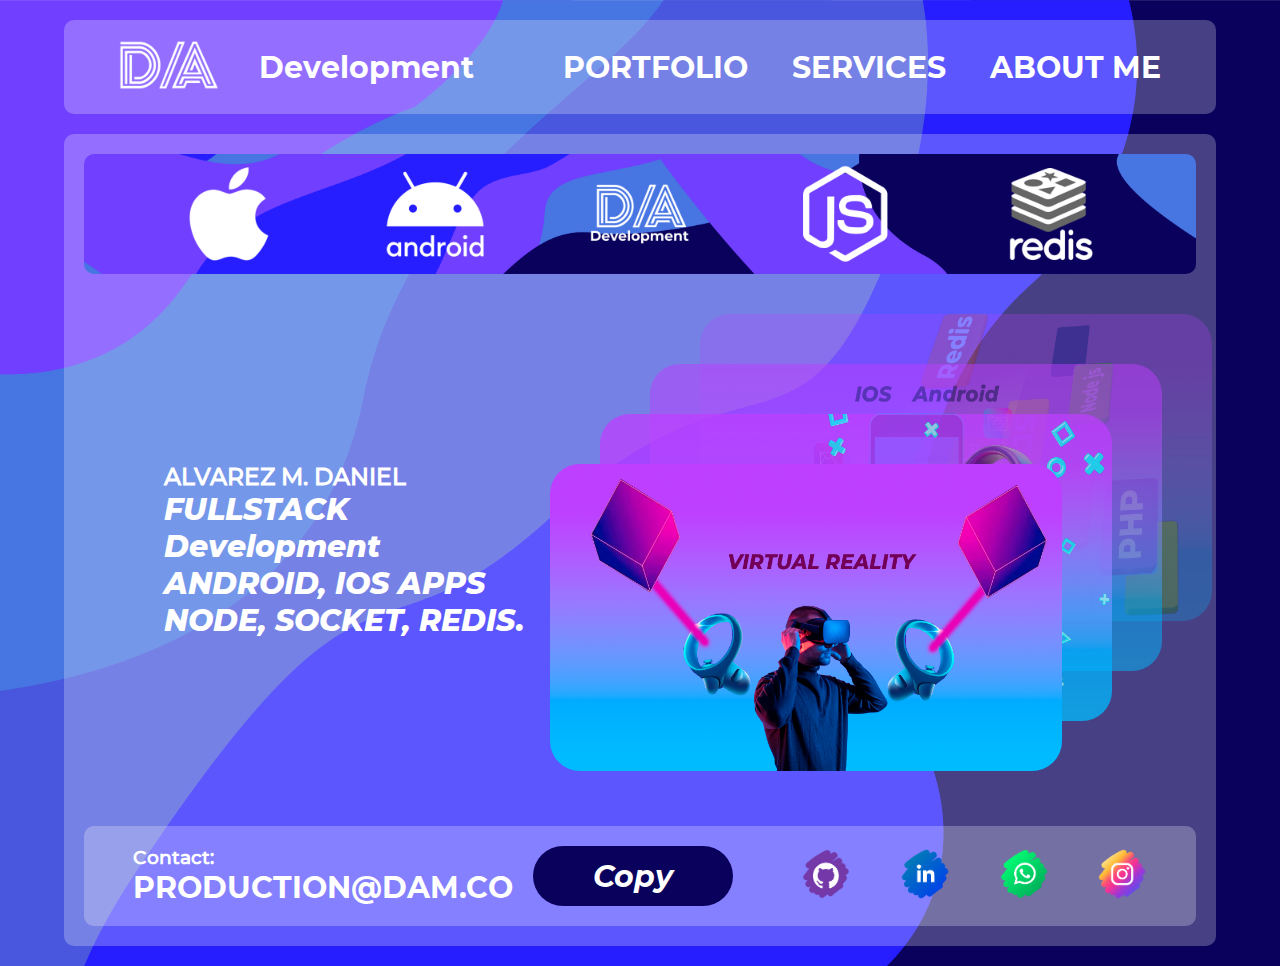
<file: index.html>
<!DOCTYPE html>
<html>
<head>
	<meta charset="utf-8">
	<meta name="viewport" content="width=device-width, initial-scale=1">
	<title>D/A Development</title>
	<link rel="stylesheet" type="text/css" href="css/index.css">
</head>
<body>
<div id= "contenedor"> 
	<header>
		<div id="logo">
			<a href="http://localhost:80/PortfolioPage/index.html"><img src="images/Logo.png"></a>
			<h4>Development</h4>
		</div>
		<nav>
			<a href="http://localhost:80/PortfolioPage/files/portfolio.html">PORTFOLIO</a>
			<a href="http://localhost:80/PortfolioPage/files/services.html">SERVICES</a>
			<a href="http://localhost:80/PortfolioPage/files/about_me.html">ABOUT ME</a>
		</nav>
	</header>
	<main>
		<div id="banner">
			<img src="images/IosLogo.png" alt="">
			<img src="images/AndroidLogo.png" alt="">
			<img src="images/LogoBanner.png" alt="">
			<img src="images/NodeLogo.png" alt="">
			<img src="images/RedisLogo.png" alt="">
		</div>

		<div id="middle" style="display: flex;">
			<section>
				<h3>ALVAREZ M. DANIEL</h3>
				<h2>FULLSTACK Development <br> ANDROID, IOS APPS <br> NODE, SOCKET, REDIS.</h2>
			</section>
	
			<aside>
				<div id="galeria">
					<div>
						<img class="img1" src="images/PortfolioIMG1.png" alt="">
						<img class="img2" src="images/PortfolioIMG2.png" alt="">
						<img class="img3" src="images/PortfolioIMG3.png" alt="">
						<img class="img4" src="images/PortfolioIMG4.png" alt="">
					</div>
				</div>
			</aside>
		</div>

		<footer>
			<div>
				<div id="contact">
					<h3>Contact:</h3>
					<h4>PRODUCTION@DAM.CO</h4>
				</div>
				<button onclick="copyEmail()">Copy</button>
			</div>
			<a target="_blank" href="https://github.com/danielalvarezm527"><img src="images/GitHubLogo.png" alt=""></a>
			<a target="_blank" href="https://www.linkedin.com/in/daniel-alvarez-moncada-5827b1162/"><img src="images/LinkedinLogo.png" alt=""></a>
			<a target="_blank" href="https://wa.me/+573022920851"><img src="images/WhatsAppLogo.png" alt=""></a>
			<a target="_blank" href="https://www.instagram.com/d.alvarez03/"><img src="images/InstagramLogo.png" alt=""></a>
		</footer>
	</main>
	<script>
		function copyEmail() {
			navigator.clipboard.writeText("PRODUCTION@DAM.CO");
		}
	</script>
</body>
</html>
</file>
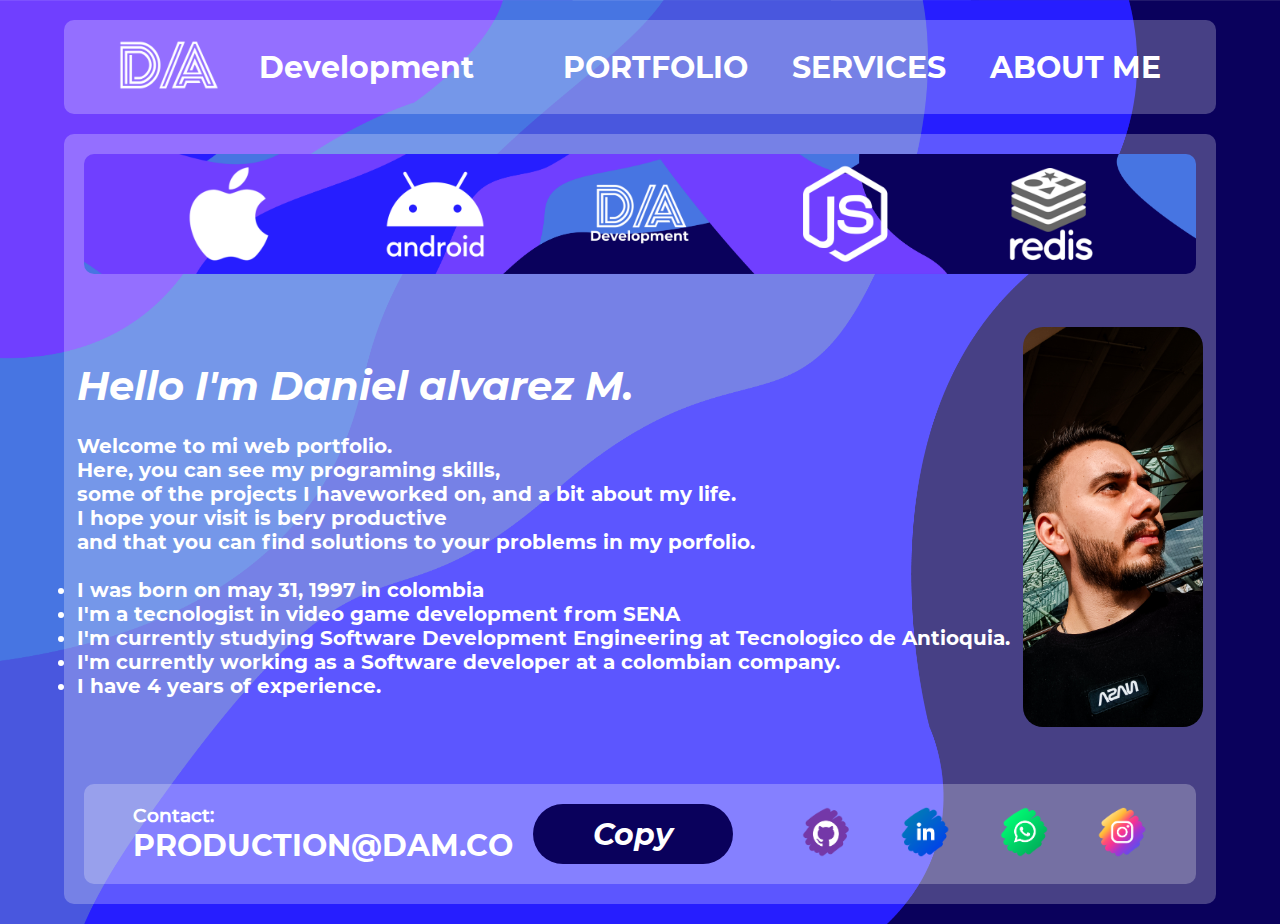
<file: files/about_me.html>
<!DOCTYPE html>
<html>
<head>
	<meta charset="utf-8">
	<meta name="viewport" content="width=device-width, initial-scale=1">
	<title>D/A Development</title>
	<link rel="stylesheet" type="text/css" href="../css/about_me.css">
</head>
<body>
<div id= "contenedor"> 
	<header>
		<div id="logo">
			<a href="http://localhost:80/PortfolioPage/index.html"><img src="../images/Logo.png"></a>
			<h4>Development</h4>
		</div>
		<nav>
			<a href="http://localhost:80/PortfolioPage/files/portfolio.html">PORTFOLIO</a>
			<a href="http://localhost:80/PortfolioPage/files/services.html">SERVICES</a>
			<a href="http://localhost:80/PortfolioPage/files/about_me.html">ABOUT ME</a>
		</nav>
	</header>
	<main>
		<div id="banner">
			<img src="../images/IosLogo.png" alt="">
			<img src="../images/AndroidLogo.png" alt="">
			<img src="../images/LogoBanner.png" alt="">
			<img src="../images/NodeLogo.png" alt="">
			<img src="../images/RedisLogo.png" alt="">
		</div>

		<aside>
			<div>
				<h3>Hello I'm Daniel alvarez M.</h3>
				<p>
					<br>Welcome to mi web portfolio.<br> 
					Here, you can see my programing skills,<br> some of the projects I haveworked on, and a bit about my life.<br>
					I hope your visit is bery productive<br> and that you can find solutions to your problems in my porfolio.<br>
					<br>
				</p>
				<ul>
					<li>I was born on may 31, 1997 in colombia</li>
					<li>I'm a tecnologist in video game development from SENA</li>
					<li>I'm currently studying Software Development Engineering at Tecnologico de Antioquia.</li>
					<li>I'm currently working as a Software developer at a colombian company.</li>
					<li>I have 4 years of experience.</li>
				</ul>
			</div>
			<div>
				<img src="../images/me.jpg" alt="">
			</div>
		</aside>

		<footer>
			<div>
				<div id="contact">
					<h3>Contact:</h3>
					<h4>PRODUCTION@DAM.CO</h4>
				</div>
				<button onclick="copyEmail()">Copy</button>
			</div>
			<a target="_blank" href="https://github.com/danielalvarezm527"><img src="../images/GitHubLogo.png" alt=""></a>
			<a target="_blank" href="https://www.linkedin.com/in/daniel-alvarez-moncada-5827b1162/"><img src="../images/LinkedinLogo.png" alt=""></a>
			<a target="_blank" href="https://wa.me/+573022920851"><img src="../images/WhatsAppLogo.png" alt=""></a>
			<a target="_blank" href="https://www.instagram.com/d.alvarez03/"><img src="../images/InstagramLogo.png" alt=""></a>
		</footer>
	</main>

	<script>
		function copyEmail() {
			navigator.clipboard.writeText("PRODUCTION@DAM.CO");
		}
	</script>
</body>
</html>
</file>
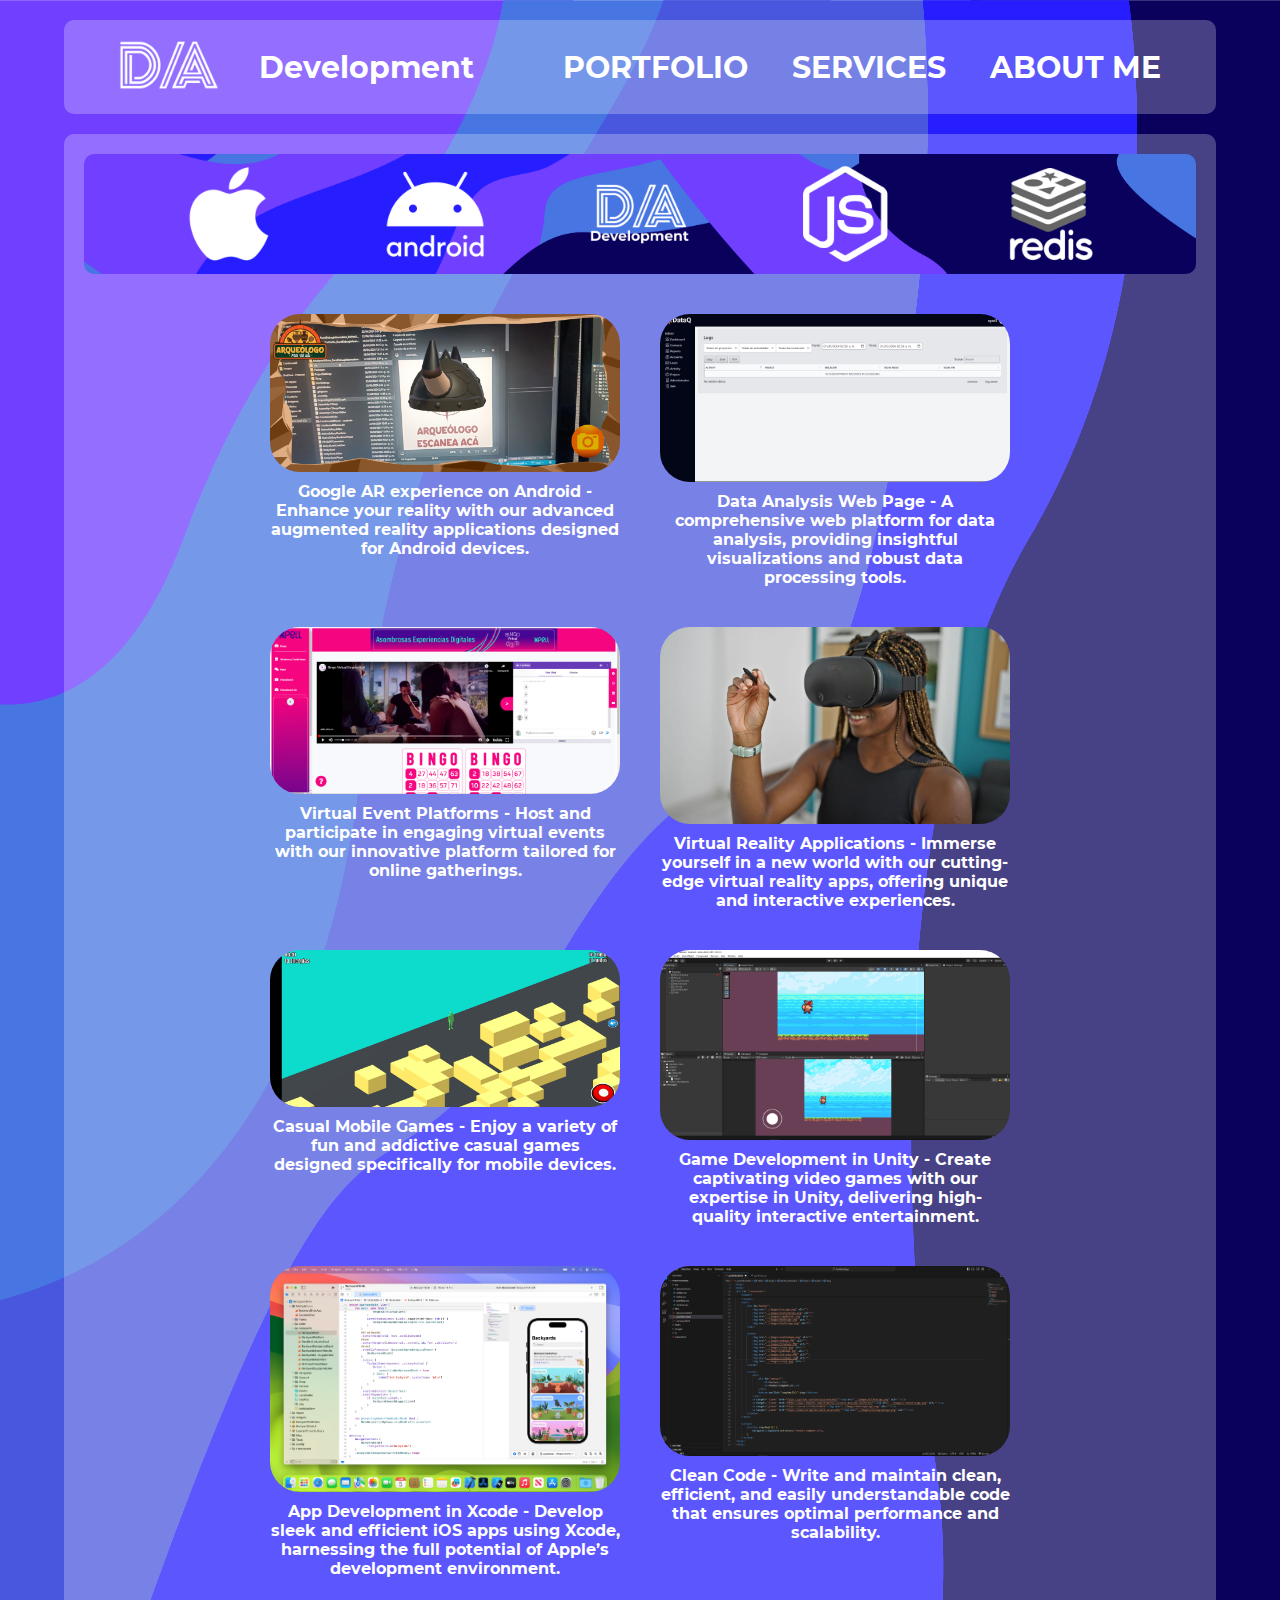
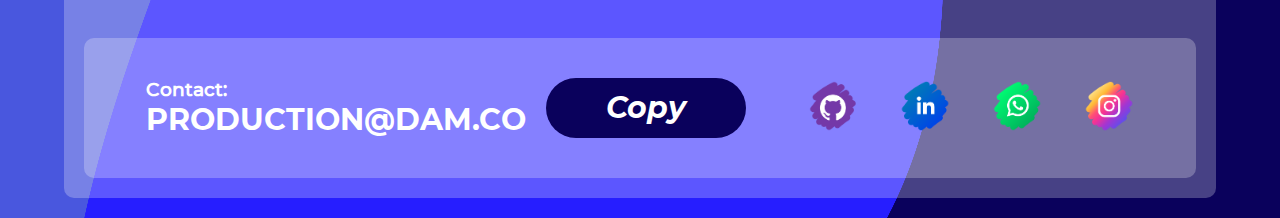
<file: files/portfolio.html>
<!DOCTYPE html>
<html>
<head>
	<meta charset="utf-8">
	<meta name="viewport" content="width=device-width, initial-scale=1">
	<title>D/A Development</title>
	<link rel="stylesheet" type="text/css" href="../css/portfolio.css">
</head>
<body>
<div id= "contenedor"> 
	<header>
		<div id="logo">
			<a href="http://localhost:80/PortfolioPage/index.html"><img src="../images/Logo.png"></a>
			<h4>Development</h4>
		</div>
		<nav>
			<a href="http://localhost:80/PortfolioPage/files/portfolio.html">PORTFOLIO</a>
			<a href="http://localhost:80/PortfolioPage/files/services.html">SERVICES</a>
			<a href="http://localhost:80/PortfolioPage/files/about_me.html">ABOUT ME</a>
		</nav>
	</header>
	<main>
		<div id="banner">
			<img src="../images/IosLogo.png" alt="">
			<img src="../images/AndroidLogo.png" alt="">
			<img src="../images/LogoBanner.png" alt="">
			<img src="../images/NodeLogo.png" alt="">
			<img src="../images/RedisLogo.png" alt="">
		</div>

		<aside>
			<div>
				<img src="../images/androidapp.png" alt="Google AR experience on Android">
				<p>Google AR experience on Android - Enhance your reality with our advanced augmented reality applications designed for Android devices.</p>
			</div>
			<div>
				<img src="../images/webapp.PNG" alt="Web page for data analysis">
				<p>Data Analysis Web Page - A comprehensive web platform for data analysis, providing insightful visualizations and robust data processing tools.</p>
			</div>
			<div>
				<img src="../images/bingoapp.PNG" alt="Virtual event platforms">
				<p>Virtual Event Platforms - Host and participate in engaging virtual events with our innovative platform tailored for online gatherings.</p>
			</div>
			<div>
				<img src="../images/vrapp.jpg" alt="Virtual reality applications">
				<p>Virtual Reality Applications - Immerse yourself in a new world with our cutting-edge virtual reality apps, offering unique and interactive experiences.</p>
			</div>
			<div>
				<img src="../images/gameapp.jpg" alt="Casual mobile games">
				<p>Casual Mobile Games - Enjoy a variety of fun and addictive casual games designed specifically for mobile devices.</p>
			</div>
			<div>
				<img src="../images/unityapp.PNG" alt="Game development in Unity">
				<p>Game Development in Unity - Create captivating video games with our expertise in Unity, delivering high-quality interactive entertainment.</p>
			</div>
			<div>
				<img src="../images/xcodeapp.jpg" alt="App development in Xcode">
				<p>App Development in Xcode - Develop sleek and efficient iOS apps using Xcode, harnessing the full potential of Apple’s development environment.</p>
			</div>
			<div>
				<img src="../images/code.PNG" alt="Clean code">
				<p>Clean Code - Write and maintain clean, efficient, and easily understandable code that ensures optimal performance and scalability.</p>
			</div>
		</aside>		

		<footer>
			<div>
				<div id="contact">
					<h3>Contact:</h3>
					<h4>PRODUCTION@DAM.CO</h4>
				</div>
				<button onclick="copyEmail()">Copy</button>
			</div>
			<a target="_blank" href="https://github.com/danielalvarezm527"><img src="../images/GitHubLogo.png" alt=""></a>
			<a target="_blank" href="https://www.linkedin.com/in/daniel-alvarez-moncada-5827b1162/"><img src="../images/LinkedinLogo.png" alt=""></a>
			<a target="_blank" href="https://wa.me/+573022920851"><img src="../images/WhatsAppLogo.png" alt=""></a>
			<a target="_blank" href="https://www.instagram.com/d.alvarez03/"><img src="../images/InstagramLogo.png" alt=""></a>
		</footer>
	</main>

	<script>
		function copyEmail() {
			navigator.clipboard.writeText("PRODUCTION@DAM.CO");
		}
	</script>
</body>
</html>
</file>
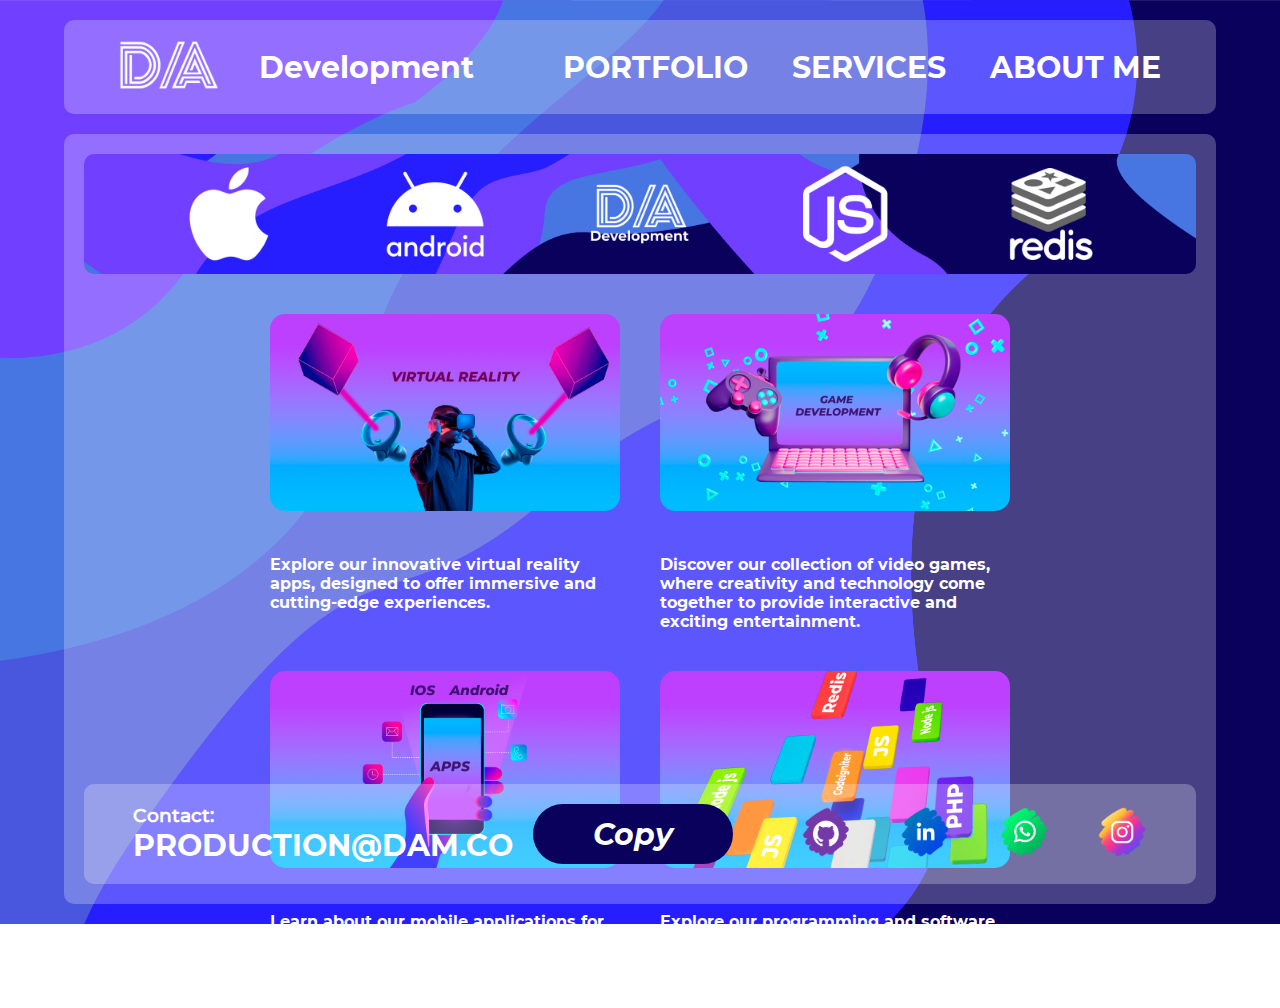
<file: files/services.html>
<!DOCTYPE html>
<html>
<head>
	<meta charset="utf-8">
	<meta name="viewport" content="width=device-width, initial-scale=1">
	<title>D/A Development</title>
	<link rel="stylesheet" type="text/css" href="../css/services.css">
</head>
<body>
<div id= "contenedor"> 
	<header>
		<div id="logo">
			<a href="http://localhost:80/PortfolioPage/index.html"><img src="../images/Logo.png"></a>
			<h4>Development</h4>
		</div>
		<nav>
			<a href="http://localhost:80/PortfolioPage/files/portfolio.html">PORTFOLIO</a>
			<a href="http://localhost:80/PortfolioPage/files/services.html">SERVICES</a>
			<a href="http://localhost:80/PortfolioPage/files/about_me.html">ABOUT ME</a>
		</nav>
	</header>
	<main>
		<div id="banner">
			<img src="../images/IosLogo.png" alt="">
			<img src="../images/AndroidLogo.png" alt="">
			<img src="../images/LogoBanner.png" alt="">
			<img src="../images/NodeLogo.png" alt="">
			<img src="../images/RedisLogo.png" alt="">
		</div>

		<aside>
			<div>
				<img src="../images/PortfolioIMG1.png" alt="">
				<p>Explore our innovative virtual reality apps, designed to offer immersive and cutting-edge experiences.</p>
			</div>
			<div>
				<img src="../images/PortfolioIMG2.png" alt="">
				<p>Discover our collection of video games, where creativity and technology come together to provide interactive and exciting entertainment.</p>
			</div>
			<div>
				<img src="../images/PortfolioIMG3.png" alt="">
				<p>Learn about our mobile applications for Android and iOS, developed to provide practical and accessible solutions right at your fingertips.</p>
			</div>
			<div>
				<img src="../images/PortfolioIMG4.png" alt="">
				<p>Explore our programming and software development, showcasing our technical and artistic approach.</p>
			</div>
		</aside>		

		<footer>
			<div>
				<div id="contact">
					<h3>Contact:</h3>
					<h4>PRODUCTION@DAM.CO</h4>
				</div>
				<button onclick="copyEmail()">Copy</button>
			</div>
			<a target="_blank" href="https://github.com/danielalvarezm527"><img src="../images/GitHubLogo.png" alt=""></a>
			<a target="_blank" href="https://www.linkedin.com/in/daniel-alvarez-moncada-5827b1162/"><img src="../images/LinkedinLogo.png" alt=""></a>
			<a target="_blank" href="https://wa.me/+573022920851"><img src="../images/WhatsAppLogo.png" alt=""></a>
			<a target="_blank" href="https://www.instagram.com/d.alvarez03/"><img src="../images/InstagramLogo.png" alt=""></a>
		</footer>
	</main>

	<script>
		function copyEmail() {
			navigator.clipboard.writeText("PRODUCTION@DAM.CO");
		}
	</script>
</body>
</html>
</file>
<file: css/index.css>
*{
	margin: 0;
	padding: 0;
}
body{
	background-image: url(../images/Background.png);
	background-repeat: no-repeat;
	background-size: 100% 100%;
	height: 100%;
}
#contenedor{
	width: 90%;
	height: 100%;
	margin: auto;
}
header{
	height: 30%;
	width: 100%;
	background-image: url(../images/BackgroundWhite25.png);
	display: flex;
	justify-content: space-around;
	align-items: center;
	margin-top: 20px;
	margin-bottom: 20px;
	border-radius: 10px;
}
img{
	max-width: 100%;
}
#logo {
	display: flex;
	justify-content: space-between;
	align-items: center;
}
#logo img{
	width: 100px;
	height: 50px;
	margin: 20px;
}
#logo h4{
	font-family: Montserrat-Bold;
	color: white;
	font-size: 30px;
	margin-left: 20px;
}
nav a{
	font-family: Montserrat-Bold;
	color: white;
	font-size: 30px;
	text-decoration: none;
	padding: 20px;
}
nav a:hover{
	font-size: 35px;
}
main{
	background-image: url(../images/BackgroundWhite25.png);
	display: flex;
	flex-direction: column;
	margin-bottom: 20px;
	border-radius: 10px;
}
#banner{
	background-image: url(../images/BackgroundBanner.png);
	background-repeat: no-repeat;
	background-size: 100% 100%;
	margin: 20px;
	display: flex;
	align-items: center;
	justify-content: space-evenly;
	border-radius: 10px;
}
#banner img{
	width: 100px;
	height: 100px;
	margin: 10px;
}
section{
	color: white;
	width: 40%;
}
aside{
	width: 60%;
}
#galeria{
	display: flex;
	flex-wrap: wrap;
	justify-content: center;
}
#galeria img{
	position:absolute;
	width: 80%;
	height: 60%;
	border-radius: 30px;
}
#galeria div{
	position: relative; 
	width: 640px; 
	height: 512px;
}
#galeria img:hover{
	opacity: 100%;
	z-index: 20;
}
section{
	display: flex;
	flex-direction: column;
	justify-content: center;
	font-size: 20px;
}
section h2{
	font-family: Montserrat-ExtraBoldItalic;
	margin-left: 100px;
}
section h3{
	font-family: Montserrat-Medium;
	margin-left: 100px;
}
.img1{
	top: 170px;
    left: 0px;
	z-index: 10;
}
.img2{
	top: 120px;
    left: 50px;
	z-index: 9;
	opacity: 75%;
}
.img3{
	top: 70px;
    left: 100px;
	z-index: 8;
	opacity: 50%;
}
.img4{
	top: 20px;
    left: 150px;
	z-index: 7;
	opacity: 25%;
}
footer{
	background-image: url(../images/BackgroundWhite25.png);
	margin: 20px;
	display: flex;
	align-items: center;
	justify-content: space-evenly;
	border-radius: 10px;
}
footer div{
	display: flex;
    flex-direction: row;
    align-items: center;
}
footer h4{
	font-family: Montserrat-Bold;
	color: white;
	font-size: 30px;
}
footer button{
	font-family: Montserrat-BoldItalic;
	background-color: #0a015c;
	color: white;
	font-size: 30px;
	margin: 20px;
	border-radius: 60px;
	border-color: transparent;
	width: 200px;
	height: 60px;
}
footer button:hover{
	background-color: white;
	color: #0a015c;
}
footer img{
	width: 50px;
	height: 50px;
}
footer img:hover{
	width: 60px;
	height: 60px;
}
#contact{
	display: flex;
	flex-direction: column;
	align-items: flex-start;
}
#contact h3{
	font-family: Montserrat-Medium;
	color: white;
}
@font-face{
	font-family: Montserrat-Bold;
	src: url(../fonts/Montserrat-Bold.ttf)
}
@font-face{
	font-family: Montserrat-ExtraBoldItalic;
	src: url(../fonts/Montserrat-ExtraBoldItalic.ttf)
}
@font-face{
	font-family: Montserrat-Medium;
	src: url(../fonts/Montserrat-Medium.ttf)
}
@font-face{
	font-family: Montserrat-BoldItalic;
	src: url(../fonts/Montserrat-BoldItalic.ttf)
}
</file>
<file: css/about_me.css>
*{
	margin: 0;
	padding: 0;
}
body{
	background-image: url(../images/Background.png);
	background-repeat: no-repeat;
	background-size: 100% 100%;
	height: 100%;
}
#contenedor{
	width: 90%;
	height: 100%;
	margin: auto;
}
header{
	height: 30%;
	width: 100%;
	background-image: url(../images/BackgroundWhite25.png);
	display: flex;
	justify-content: space-around;
	align-items: center;
	margin-top: 20px;
	margin-bottom: 20px;
	border-radius: 10px;
}
img{
	max-width: 100%;
}
#logo {
	display: flex;
	justify-content: space-between;
	align-items: center;
}
#logo img{
	width: 100px;
	height: 50px;
	margin: 20px;
}
#logo h4{
	font-family: Montserrat-Bold;
	color: white;
	font-size: 30px;
	margin-left: 20px;
}
nav a{
	font-family: Montserrat-Bold;
	color: white;
	font-size: 30px;
	text-decoration: none;
	padding: 20px;
}
nav a:hover{
	font-size: 35px;
}
main{
	background-image: url(../images/BackgroundWhite25.png);
	display: flex;
	flex-direction: column;
	margin-bottom: 20px;
	border-radius: 10px;
}
#banner{
	background-image: url(../images/BackgroundBanner.png);
	background-repeat: no-repeat;
	background-size: 100% 100%;
	margin: 20px;
	display: flex;
	align-items: center;
	justify-content: space-evenly;
	border-radius: 10px;
	height: 30%;
}
#banner img{
	width: 100px;
	height: 100px;
	margin: 10px;
}
section{
	color: white;
	width: 40%;
}
aside{
	display: flex;
	flex-direction: row;
    justify-content: space-evenly;
	align-items: center;
	width: 100%;
	height: 470px;
	font-family: Montserrat-Bold;
	color: white;
}
aside h3{
	font-size: 40px;
	font-family: Montserrat-BoldItalic;
}
aside p,ul{
	font-size: 20px;
}
aside img{
	height: 400px;
	border-radius: 20px;
}
footer{
	background-image: url(../images/BackgroundWhite25.png);
	margin: 20px;
	display: flex;
	align-items: center;
	justify-content: space-evenly;
	border-radius: 10px;
	height: 20%;
}
footer div{
	display: flex;
    flex-direction: row;
    align-items: center;
}
footer h4{
	font-family: Montserrat-Bold;
	color: white;
	font-size: 30px;
}
footer button{
	font-family: Montserrat-BoldItalic;
	background-color: #0a015c;
	color: white;
	font-size: 30px;
	margin: 20px;
	border-radius: 60px;
	border-color: transparent;
	width: 200px;
	height: 60px;
}
footer button:hover{
	background-color: white;
	color: #0a015c;
}
footer img{
	width: 50px;
	height: 50px;
}
footer img:hover{
	width: 60px;
	height: 60px;
}
#contact{
	display: flex;
	flex-direction: column;
	align-items: flex-start;
}
#contact h3{
	font-family: Montserrat-Medium;
	color: white;
}
@font-face{
	font-family: Montserrat-Bold;
	src: url(../fonts/Montserrat-Bold.ttf)
}
@font-face{
	font-family: Montserrat-ExtraBoldItalic;
	src: url(../fonts/Montserrat-ExtraBoldItalic.ttf)
}
@font-face{
	font-family: Montserrat-Medium;
	src: url(../fonts/Montserrat-Medium.ttf)
}
@font-face{
	font-family: Montserrat-BoldItalic;
	src: url(../fonts/Montserrat-BoldItalic.ttf)
}
</file>
<file: css/portfolio.css>
* {
	margin: 0;
	padding: 0;
	box-sizing: border-box;
}

body {
	background-image: url(../images/Background.png);
	background-repeat: no-repeat;
	background-size: 100% 100%;
	min-height: 100vh;
	display: flex;
	flex-direction: column;
}

#contenedor {
	width: 90%;
	margin: auto;
	flex-grow: 1;
	display: flex;
	flex-direction: column;
}

header {
	height: 30%;
	width: 100%;
	background-image: url(../images/BackgroundWhite25.png);
	display: flex;
	justify-content: space-around;
	align-items: center;
	margin-top: 20px;
	margin-bottom: 20px;
	border-radius: 10px;
}

img {
	max-width: 100%;
}

#logo {
	display: flex;
	justify-content: space-between;
	align-items: center;
}

#logo img {
	width: 100px;
	height: 50px;
	margin: 20px;
}

#logo h4 {
	font-family: Montserrat-Bold;
	color: white;
	font-size: 30px;
	margin-left: 20px;
}

nav a {
	font-family: Montserrat-Bold;
	color: white;
	font-size: 30px;
	text-decoration: none;
	padding: 20px;
}

nav a:hover {
	font-size: 35px;
}

main {
	background-image: url(../images/BackgroundWhite25.png);
	display: flex;
	flex-direction: column;
	margin-bottom: 20px;
	border-radius: 10px;
	flex-grow: 1;
}

#banner {
	background-image: url(../images/BackgroundBanner.png);
	background-repeat: no-repeat;
	background-size: 100% 100%;
	margin: 20px;
	display: flex;
	align-items: center;
	justify-content: space-evenly;
	border-radius: 10px;
	height: 30%;
}

#banner img {
	width: 100px;
	height: 100px;
	margin: 10px;
}

section {
	color: white;
	width: 40%;
}

aside {
	display: flex;
	flex-wrap: wrap;
	justify-content: center;
	width: 100%;
	font-family: Montserrat-Bold;
	color: white;
	margin-bottom: 20px;
}

aside div {
	display: flex;
	flex-direction: column;
	align-items: center;
	width: 350px;
	margin: 20px;
}

aside img {
	width: 100%;
	height: auto;
	border-radius: 30px;
}

aside p {
	margin-top: 10px;
	text-align: center;
}

footer {
	background-image: url(../images/BackgroundWhite25.png);
	margin: 20px;
	display: flex;
	align-items: center;
	justify-content: space-evenly;
	border-radius: 10px;
	height: auto;
	padding: 20px;
	flex-shrink: 0;
}

footer div {
	display: flex;
    flex-direction: row;
    align-items: center;
}

footer h4 {
	font-family: Montserrat-Bold;
	color: white;
	font-size: 30px;
}

footer button {
	font-family: Montserrat-BoldItalic;
	background-color: #0a015c;
	color: white;
	font-size: 30px;
	margin: 20px;
	border-radius: 60px;
	border-color: transparent;
	width: 200px;
	height: 60px;
}

footer button:hover {
	background-color: white;
	color: #0a015c;
}

footer img {
	width: 50px;
	height: 50px;
}

footer img:hover {
	width: 60px;
	height: 60px;
}

#contact {
	display: flex;
	flex-direction: column;
	align-items: flex-start;
}

#contact h3 {
	font-family: Montserrat-Medium;
	color: white;
}

@font-face {
	font-family: Montserrat-Bold;
	src: url(../fonts/Montserrat-Bold.ttf);
}

@font-face {
	font-family: Montserrat-ExtraBoldItalic;
	src: url(../fonts/Montserrat-ExtraBoldItalic.ttf);
}

@font-face {
	font-family: Montserrat-Medium;
	src: url(../fonts/Montserrat-Medium.ttf);
}

@font-face {
	font-family: Montserrat-BoldItalic;
	src: url(../fonts/Montserrat-BoldItalic.ttf);
}
</file>
<file: css/services.css>
*{
	margin: 0;
	padding: 0;
}
body{
	background-image: url(../images/Background.png);
	background-repeat: no-repeat;
	background-size: 100% 100%;
	height: 100%;
}
#contenedor{
	width: 90%;
	height: 100%;
	margin: auto;
}
header{
	height: 30%;
	width: 100%;
	background-image: url(../images/BackgroundWhite25.png);
	display: flex;
	justify-content: space-around;
	align-items: center;
	margin-top: 20px;
	margin-bottom: 20px;
	border-radius: 10px;
}
img{
	max-width: 100%;
}
#logo {
	display: flex;
	justify-content: space-between;
	align-items: center;
}
#logo img{
	width: 100px;
	height: 50px;
	margin: 20px;
}
#logo h4{
	font-family: Montserrat-Bold;
	color: white;
	font-size: 30px;
	margin-left: 20px;
}
nav a{
	font-family: Montserrat-Bold;
	color: white;
	font-size: 30px;
	text-decoration: none;
	padding: 20px;
}
nav a:hover{
	font-size: 35px;
}
main{
	background-image: url(../images/BackgroundWhite25.png);
	display: flex;
	flex-direction: column;
	margin-bottom: 20px;
	border-radius: 10px;
}
#banner{
	background-image: url(../images/BackgroundBanner.png);
	background-repeat: no-repeat;
	background-size: 100% 100%;
	margin: 20px;
	display: flex;
	align-items: center;
	justify-content: space-evenly;
	border-radius: 10px;
	height: 30%;
}
#banner img{
	width: 100px;
	height: 100px;
	margin: 10px;
}
section{
	color: white;
	width: 40%;
}
aside{
	display: flex;
	flex-wrap: wrap;
	justify-content: center;
	width: 100%;
	height: 470px;
	font-family: Montserrat-Bold;
	color: white;
}
aside img,p{
	margin: 20px;
	max-width: 350px;
	border-radius: 15px;
	height: auto;
}
footer{
	background-image: url(../images/BackgroundWhite25.png);
	margin: 20px;
	display: flex;
	align-items: center;
	justify-content: space-evenly;
	border-radius: 10px;
	height: 20%;
}
footer div{
	display: flex;
    flex-direction: row;
    align-items: center;
}
footer h4{
	font-family: Montserrat-Bold;
	color: white;
	font-size: 30px;
}
footer button{
	font-family: Montserrat-BoldItalic;
	background-color: #0a015c;
	color: white;
	font-size: 30px;
	margin: 20px;
	border-radius: 60px;
	border-color: transparent;
	width: 200px;
	height: 60px;
}
footer button:hover{
	background-color: white;
	color: #0a015c;
}
footer img{
	width: 50px;
	height: 50px;
}
footer img:hover{
	width: 60px;
	height: 60px;
}
#contact{
	display: flex;
	flex-direction: column;
	align-items: flex-start;
}
#contact h3{
	font-family: Montserrat-Medium;
	color: white;
}
@font-face{
	font-family: Montserrat-Bold;
	src: url(../fonts/Montserrat-Bold.ttf)
}
@font-face{
	font-family: Montserrat-ExtraBoldItalic;
	src: url(../fonts/Montserrat-ExtraBoldItalic.ttf)
}
@font-face{
	font-family: Montserrat-Medium;
	src: url(../fonts/Montserrat-Medium.ttf)
}
@font-face{
	font-family: Montserrat-BoldItalic;
	src: url(../fonts/Montserrat-BoldItalic.ttf)
}
</file>
